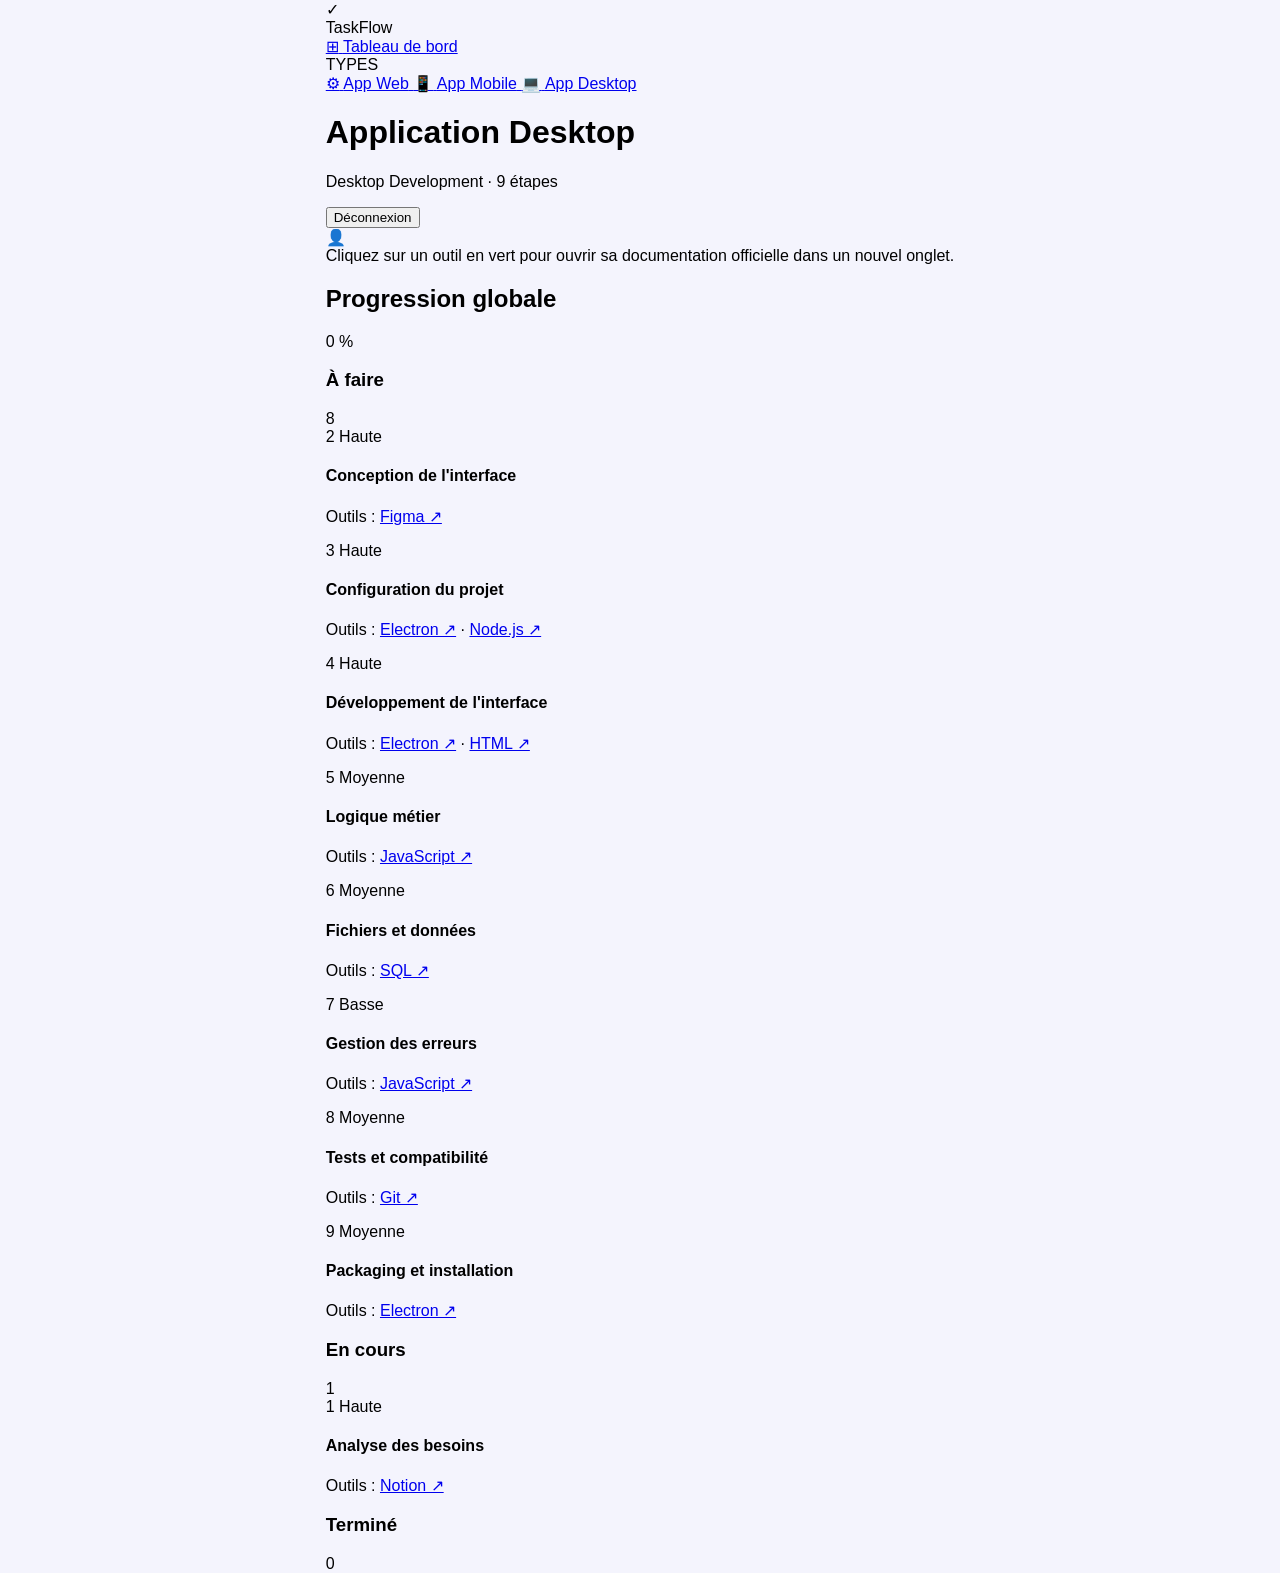
<file: index2.html>
<!DOCTYPE html>
<html lang="fr">
<head>
  <meta charset="UTF-8">
  <meta name="viewport" content="width=device-width, initial-scale=1.0">
  <title>TaskFlow - Application Desktop</title>
  <link rel="stylesheet" href="style.css">
</head>
<body>

  <!-- Structure principale : barre latérale + contenu -->
  <div class="app-container">

    <!-- BARRE LATÉRALE (SIDEBAR) -->
    <aside class="sidebar">
      <div class="logo-container">
        <div class="logo-icon">&#10003;</div>
        <span class="logo-text">TaskFlow</span>
      </div>

      <nav class="sidebar-nav">
        <a href="#" class="nav-item">
          <span class="nav-icon">&#8862;</span>
          <span>Tableau de bord</span>
        </a>

        <div class="nav-section-title">TYPES</div>

        <a href="#" class="nav-item">
          <span class="nav-icon">&#9881;</span>
          <span>App Web</span>
        </a>

        <a href="index.html" class="nav-item">
          <span class="nav-icon">&#128241;</span>
          <span>App Mobile</span>
        </a>

        <a href="#" class="nav-item active">
          <span class="nav-icon">&#128187;</span>
          <span>App Desktop</span>
        </a>
      </nav>
    </aside>

    <!-- CONTENU PRINCIPAL (MAIN CONTENT) -->
    <main class="main-content">

      <!-- EN-TÊTE DU CONTENU -->
      <header class="main-header">
        <div class="header-titles">
          <h1>Application Desktop</h1>
          <p class="subtitle">Desktop Development &middot; 9 étapes</p>
        </div>
        <div class="header-actions">
          <button class="btn-logout">Déconnexion</button>
          <div class="user-avatar">&#128100;</div>
        </div>
      </header>

      <!-- BANNIÈRE D'INFORMATION -->
      <div class="info-banner">
        Cliquez sur un outil en vert pour ouvrir sa documentation officielle dans un nouvel onglet.
      </div>

      <!-- CARTE PROGRESSION GLOBALE -->
      <section class="progress-card">
        <div class="progress-header">
          <h2>Progression globale</h2>
          <span class="progress-percentage">0 %</span>
        </div>
        <div class="progress-bar-bg">
          <div class="progress-bar-fill" style="width: 0%;"></div>
        </div>
      </section>

      <!-- BOARD KANBAN (COLONNES) -->
      <section class="kanban-board">

        <!-- COLONNE 1 : À FAIRE -->
        <div class="kanban-column border-gray">
          <div class="column-header">
            <h3>À faire</h3>
            <span class="count-badge">8</span>
          </div>

          <div class="cards-list">
            <!-- Carte 1 -->
            <article class="task-card">
              <div class="card-header">
                <span class="step-number">2</span>
                <span class="priority-badge priority-high">Haute</span>
              </div>
              <h4 class="task-title">Conception de l'interface</h4>
              <p class="task-tools">Outils : <a href="#">Figma &#8599;</a></p>
            </article>

            <!-- Carte 2 -->
            <article class="task-card">
              <div class="card-header">
                <span class="step-number">3</span>
                <span class="priority-badge priority-high">Haute</span>
              </div>
              <h4 class="task-title">Configuration du projet</h4>
              <p class="task-tools">Outils : <a href="#">Electron &#8599;</a> &middot; <a href="#">Node.js &#8599;</a></p>
            </article>

            <!-- Carte 3 -->
            <article class="task-card">
              <div class="card-header">
                <span class="step-number">4</span>
                <span class="priority-badge priority-high">Haute</span>
              </div>
              <h4 class="task-title">Développement de l'interface</h4>
              <p class="task-tools">Outils : <a href="#">Electron &#8599;</a> &middot; <a href="#">HTML &#8599;</a></p>
            </article>

            <!-- Carte 4 -->
            <article class="task-card">
              <div class="card-header">
                <span class="step-number">5</span>
                <span class="priority-badge priority-medium">Moyenne</span>
              </div>
              <h4 class="task-title">Logique métier</h4>
              <p class="task-tools">Outils : <a href="#">JavaScript &#8599;</a></p>
            </article>

            <!-- Carte 5 -->
            <article class="task-card">
              <div class="card-header">
                <span class="step-number">6</span>
                <span class="priority-badge priority-medium">Moyenne</span>
              </div>
              <h4 class="task-title">Fichiers et données</h4>
              <p class="task-tools">Outils : <a href="#">SQL &#8599;</a></p>
            </article>

            <!-- Carte 6 -->
            <article class="task-card">
              <div class="card-header">
                <span class="step-number">7</span>
                <span class="priority-badge priority-low">Basse</span>
              </div>
              <h4 class="task-title">Gestion des erreurs</h4>
              <p class="task-tools">Outils : <a href="#">JavaScript &#8599;</a></p>
            </article>

            <!-- Carte 7 -->
            <article class="task-card">
              <div class="card-header">
                <span class="step-number">8</span>
                <span class="priority-badge priority-medium">Moyenne</span>
              </div>
              <h4 class="task-title">Tests et compatibilité</h4>
              <p class="task-tools">Outils : <a href="#">Git &#8599;</a></p>
            </article>

            <!-- Carte 8 -->
            <article class="task-card">
              <div class="card-header">
                <span class="step-number">9</span>
                <span class="priority-badge priority-medium">Moyenne</span>
              </div>
              <h4 class="task-title">Packaging et installation</h4>
              <p class="task-tools">Outils : <a href="#">Electron &#8599;</a></p>
            </article>
          </div>
        </div>

        <!-- COLONNE 2 : EN COURS -->
        <div class="kanban-column border-orange">
          <div class="column-header">
            <h3>En cours</h3>
            <span class="count-badge">1</span>
          </div>

          <div class="cards-list">
            <article class="task-card">
              <div class="card-header">
                <span class="step-number">1</span>
                <span class="priority-badge priority-high">Haute</span>
              </div>
              <h4 class="task-title">Analyse des besoins</h4>
              <p class="task-tools">Outils : <a href="#">Notion &#8599;</a></p>
            </article>
          </div>
        </div>

        <!-- COLONNE 3 : TERMINÉ -->
        <div class="kanban-column border-green">
          <div class="column-header">
            <h3>Terminé</h3>
            <span class="count-badge">0</span>
          </div>

          <div class="cards-list">
            <!-- Aucune carte pour l'instant dans Terminé -->
          </div>
        </div>

      </section>

    </main>
  </div>

</body>
</html>
</file>
<file: style.css>
body {
    margin: 0;
    min-height: 100vh;/*viewport height: hauteur de la fenêtre du navigateur.*/
    display: flex;
    justify-content: center;
    align-items: center;
    font-family: 'Inter', sans-serif;
    background: #f4f4fd;
}

#carte {
    min-height: 600px;
    display: flex;
    width: 100%;
    max-width: 1000px;
    border-radius: 24px;
    overflow: hidden;
    background: white;
    box-shadow: 0 20px 50px rgba(80,80,200,0.12);/*Ajouter l'ombre autour de la carte*/
}

#gauche, #droite {
    flex: 1;
    padding: 48px 40px;
    box-sizing: border-box;
}
/*display: flex → place les deux sections côte à côte.
width: 50% → donne à chaque section la moitié de la largeur.
min-height: 100vh → donne au conteneur une hauteur minimale égale à celle de la fenêtre.*/

#gauche{
    display: flex;
    flex-direction: column;
    align-items: center;
    gap: 24px;
    background: #f7f7ff;
}
#logo {
    display: flex;
    align-items: center;     /* centreR verticalement le carré et le texte */
    justify-content: center;
    gap: 12px;
}

#logo-icone {
    display: flex;
    align-items: center;
    justify-content: center;
    width: 40px;             /* même valeur que le font-size du texte */
    height: 40px;
    background: #5254de;
    color: white;
    border-radius: 10px;
}

#logo-icone svg {
    display: block;
    width: 24px;/*SVG du logo l'affiche en bloc et définit sa taille à 24 × 24 px*/
    height: 24px;
}

#logo-texte {
    font-size: 40px;
    font-weight: 700;
    line-height: 1;
    color: #1a1a3e;
}

#slogan{
    font-size: 18px;
    font-weight: 400;
    color: #6b6b8a;
    text-align: center;
    margin: 16px 0 32px;
}

#apercu{
    display: flex;
    gap: 12px;
    background: white;
    padding: 12px;
    border-radius: 16px;
    box-shadow: 0 8px 24px rgba(80, 80, 200, 0.08);
}

.colonne-tache{
    flex: 1;/* 3 largeurs égales */
    display: flex;
    flex-direction: column;/* titre et rectangles empilés */
    gap: 6px;
    padding: 8px;
    border-radius: 10px;
}

#faire{
    background: #e4e4f8;
}

#en-cours{
    background: #fff0c2;
}

#termine{
    background: #d0f0dc;
}

.colonne-tache h3{
    margin: 0 0 4px;
    font-size: 12px;
    font-weight: 600;
    text-align: center;
    color: #1a1a3e;
}

.tache{
    height: 22px;
    background: white;
    border-radius: 6px;
}

#atouts{
    display: flex;
    gap: 16px;
    margin-top: 32px;
}

.atout{
    flex:1;
    text-align: center;
}

.atout strong{
    display: block;/*le titre prend sa propre ligne*/
    font-size: 14px;
    font-weight: 700;
    color: #1a1a3e;
    margin-bottom: 4px;
}

.atout p {
    margin: 0; /* enlève la marge par défaut du <p> */
    font-size: 13px;
    font-weight: 400;
    color: #6b6b8a;/* gris-violet comme le slogan */
}

#apercu, #atouts{
    width: 100%;
}

#droite{
    display: flex;
    flex-direction: column;
    justify-content: center;  /*centrer verticalement le contenu*/
    background: white;
}

#droite h1{
    margin: 0 0 8px;
    font-size: 28px;
    font-weight: 700;
    color: #1a1a3e;
}

#bienvenue{
    margin: 0 0 24px;
    font-size: 15px;
    color: #6b6b8a;
}

#formulaire{
    display: flex;
    flex-direction: column;
    gap: 12px;
}

#formulaire label{
    font-size: 14px;
    font-weight: 600;
    color: #1a1a3e;
}

#formulaire input[type="email"],
#formulaire input[type="password"] {
    padding: 14px 16px;
    border: 1px solid #dcdcf0;
    border-radius: 12px;
    font-family: inherit;
    font-size: 16px;
}
/* Cible les champs email et password à l'intérieur de l'élément ayant l'id formulaire.
[] permet de sélectionner un input selon son type.
La virgule permet d'appliquer le même style aux deux champs. */
#options{
    display: flex;
    justify-content: space-between;/* un à gauche et un à droite */
    align-items: center;
    font-size: 15px;
}

#options a {
    color: #3a3ac4;
    font-weight: 600;
    text-decoration: none;
}

#seconnecter{
    padding: 16px;
    border: none;
    border-radius: 12px;
    background: #5254de;
    color: white;
    font-family: inherit;
    font-size: 16px;
    font-weight: 600;
    cursor: pointer;
}

#ou{
    margin: 4px 0;
    text-align: center;
    font-size: 14px;
    color: #6b6b8a;
}

#creeruncompte{
    display: block;
    box-sizing: border-box;
    text-align: center;
    text-decoration: none;
    padding: 16px;
    border: 1px solid #dcdcf0;
    border-radius: 12px;
    background: white;
    color: #1a1a3e;
    font-family: inherit;
    font-size: 16px;
    font-weight: 600;
    cursor: pointer;
}
/*MOT DE PASSE OUBLIER*/
#envoyer {
    padding: 16px;
    border: none;
    border-radius: 12px;
    background: #5254de;
    color: white;
    font-family: inherit;
    font-size: 16px;
    font-weight: 600;
    cursor: pointer;
}
/*---------------------------------------------------------------Page-Inscription-Task-Flow----------------------------------------------------------------------------------------------*/
#formulaire input[type="text"]{
    padding: 14px 16px;
    border: 1px solid #dcdcf0;
    border-radius: 12px;
    font-family: inherit;
    font-size: 16px;
}

#conditions{
    display: flex;
    align-items: center;
    gap: 8px;
    font-size: 15px;
}

#creer-compte{
    padding: 16px;
    border: none;
    border-radius: 12px;
    background: #5254de;
    color: white;
    font-family: inherit;
    font-size: 16px;
    font-weight: 600;
    cursor: pointer;
}

#deja-compte{
    margin: 0;
    text-align: center;
    font-size: 15px;
    color: #6b6b8a;
}

#deja-compte a{
    color: #3a3ac4;
    font-weight: 600;
    text-decoration: none;
}

/*---------------------------------------------------------------JavaScript----------------------------------------------------------------------------------------------*/
/* Sans cette règle, "hidden" est ignoré quand un display est défini */
[hidden] {
    display: none !important;
}

#message {
    margin: 0;
    text-align: center;
    font-size: 14px;
}

#message.erreur {
    color: #c0392b;
}

#message.succes {
    color: #2e7d4f;
}

#zone-nouveau {
    display: flex;
    flex-direction: column;
    gap: 12px;
}

/* Case à cocher + texte alignés, texte en poids normal comme la maquette */
#options div {
    display: flex;
    align-items: center;
    gap: 8px;
}

#options label,
#conditions label {
    font-weight: 400;
    font-size: 15px;
}

/* Page dashboard */
#dashboard {
    text-align: center;
    color: #1a1a3e;
}

#deconnexion {
    padding: 14px 24px;
    border: none;
    border-radius: 12px;
    background: #5254de;
    color: white;
    font-family: inherit;
    font-size: 16px;
    font-weight: 600;
    cursor: pointer;
}
</file>
